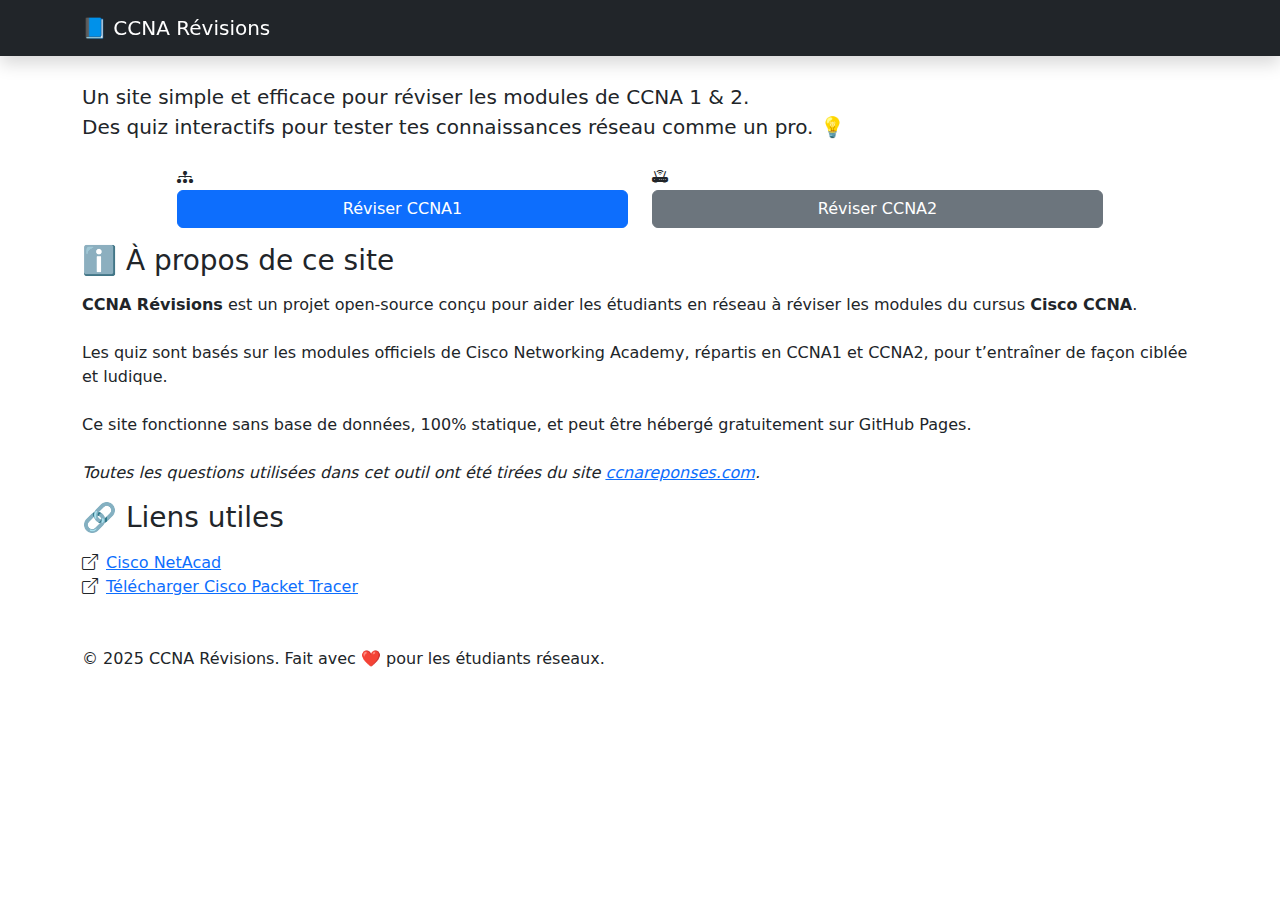
<file: index.html>
<!DOCTYPE html>
<html lang="fr">
<head>
  <meta charset="UTF-8">
  <title>Accueil – CCNA Révisions</title>
  <meta name="viewport" content="width=device-width, initial-scale=1">

  <!-- Bootstrap & Icons -->
  <link href="https://cdn.jsdelivr.net/npm/bootstrap@5.3.3/dist/css/bootstrap.min.css" rel="stylesheet">
  <link href="https://cdn.jsdelivr.net/npm/bootstrap-icons@1.10.5/font/bootstrap-icons.css" rel="stylesheet">
  <link rel="stylesheet" href="https://xn--vgtarien-b1ab.fr/css/accueil.css">

</head>
<body>

  <!-- Navbar -->
  <nav class="navbar navbar-expand-lg navbar-dark bg-dark fixed-top shadow">
    <div class="container">
      <a class="navbar-brand" href="https://xn--vgtarien-b1ab.fr/">📘 CCNA Révisions</a>
    </div>
  </nav>

  <!-- Main Hero Section -->
  <div class="container main-content">
    <div class="section-box">
      <h1 class="display-5 fw-bold mb-4">Bienvenue sur <span class="text-primary">CCNA Révisions</span></h1>
      <p class="lead mb-4">
        Un site simple et efficace pour réviser les modules de CCNA 1 & 2.<br>
        Des quiz interactifs pour tester tes connaissances réseau comme un pro. 💡
      </p>
      <div class="row justify-content-center">
        <div class="col-md-5 mb-3">
          <div class="icon-circle">
            <i class="bi bi-diagram-3-fill"></i>
          </div>
          <a href="ccna1/" class="btn btn-primary btn-ccna w-100">Réviser CCNA1</a>
        </div>
        <div class="col-md-5 mb-3">
          <div class="icon-circle">
            <i class="bi bi-router-fill"></i>
          </div>
          <a href="ccna2/" class="btn btn-secondary btn-ccna w-100">Réviser CCNA2</a>
        </div>
      </div>
    </div>

    <!-- À propos -->
    <div class="section-box">
      <h3 class="mb-3">ℹ️ À propos de ce site</h3>
      <p class="text-start">
        <strong>CCNA Révisions</strong> est un projet open-source conçu pour aider les étudiants en réseau à réviser les modules du cursus <strong>Cisco CCNA</strong>.
        <br><br>
        Les quiz sont basés sur les modules officiels de Cisco Networking Academy, répartis en CCNA1 et CCNA2, pour t’entraîner de façon ciblée et ludique.
        <br><br>
        Ce site fonctionne sans base de données, 100% statique, et peut être hébergé gratuitement sur GitHub Pages.
        <br><br>
        <em>Toutes les questions utilisées dans cet outil ont été tirées du site <a href="https://ccnareponses.com" target="_blank">ccnareponses.com</a>.</em>
      </p>
    </div>

    <!-- Liens utiles -->
    <div class="section-box">
      <h3 class="mb-3">🔗 Liens utiles</h3>
      <ul class="list-unstyled text-start">
        <li><i class="bi bi-box-arrow-up-right me-2"></i><a href="https://www.netacad.com/" target="_blank">Cisco NetAcad</a></li>
        <li><i class="bi bi-box-arrow-up-right me-2"></i><a href="https://www.netacad.com/portal/resources/packet-tracer" target="_blank">Télécharger Cisco Packet Tracer</a></li>
      </ul>
    </div>
  </div>

  <footer class="container">
    <p class="mt-5">&copy; 2025 CCNA Révisions. Fait avec ❤️ pour les étudiants réseaux.</p>
  </footer>

</body>
</html>
</file>
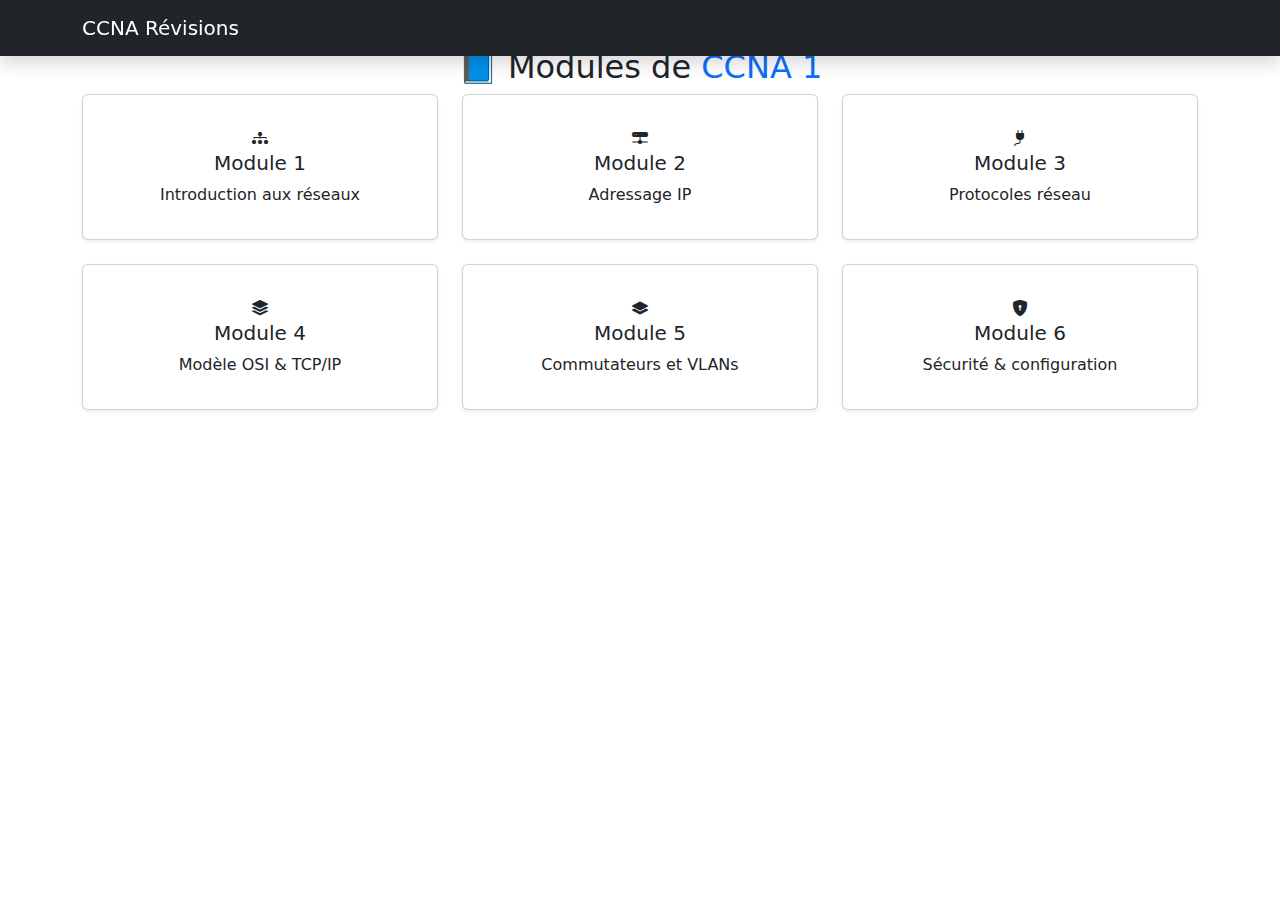
<file: ccna1/index.html>
<!DOCTYPE html>
<html lang="fr">
<head>
  <meta charset="UTF-8" />
  <title>CCNA1 – Modules</title>
  <meta name="viewport" content="width=device-width, initial-scale=1" />
  <link href="https://cdn.jsdelivr.net/npm/bootstrap@5.3.3/dist/css/bootstrap.min.css" rel="stylesheet" />
  <link href="https://cdn.jsdelivr.net/npm/bootstrap-icons@1.10.5/font/bootstrap-icons.css" rel="stylesheet">
  <link rel="stylesheet" href="https://xn--vgtarien-b1ab.fr/css/ccna1.css">
</head>
<body>

  <!-- Navbar -->
  <nav class="navbar navbar-expand-lg navbar-dark bg-dark fixed-top shadow">
    <div class="container">
      <a class="navbar-brand" href="../index.html">CCNA Révisions</a>
    </div>
  </nav>

  <!-- Modules -->
  <div class="container mt-5">
    <h2 class="text-center section-title">📘 Modules de <span class="text-primary">CCNA 1</span></h2>
    <div class="row g-4">

      <!-- Module 1 -->
      <div class="col-md-4">
        <a href="https://xn--vgtarien-b1ab.fr//quiz/?ccna=ccna1&module=module1" class="text-decoration-none">
          <div class="card module-card p-3 shadow-sm h-100">
            <div class="card-body text-center">
              <i class="bi bi-diagram-3-fill icon-module mb-2"></i>
              <h5 class="card-title">Module 1</h5>
              <p class="card-text">Introduction aux réseaux</p>
            </div>
          </div>
        </a>
      </div>

      <!-- Module 2 -->
      <div class="col-md-4">
        <a href="https://xn--vgtarien-b1ab.fr/quiz/?ccna=ccna1&module=module2" class="text-decoration-none">
          <div class="card module-card p-3 shadow-sm h-100">
            <div class="card-body text-center">
              <i class="bi bi-hdd-network-fill icon-module mb-2"></i>
              <h5 class="card-title">Module 2</h5>
              <p class="card-text">Adressage IP</p>
            </div>
          </div>
        </a>
      </div>

      <!-- Module 3 -->
      <div class="col-md-4">
        <a href="https://xn--vgtarien-b1ab.fr/quiz/?ccna=ccna1&module=module3" class="text-decoration-none">
          <div class="card module-card p-3 shadow-sm h-100">
            <div class="card-body text-center">
              <i class="bi bi-plug-fill icon-module mb-2"></i>
              <h5 class="card-title">Module 3</h5>
              <p class="card-text">Protocoles réseau</p>
            </div>
          </div>
        </a>
      </div>

      <!-- Module 4 -->
      <div class="col-md-4">
        <a href="https://xn--vgtarien-b1ab.fr/quiz/?ccna=ccna1&module=module4" class="text-decoration-none">
          <div class="card module-card p-3 shadow-sm h-100">
            <div class="card-body text-center">
              <i class="bi bi-stack icon-module mb-2"></i>
              <h5 class="card-title">Module 4</h5>
              <p class="card-text">Modèle OSI & TCP/IP</p>
            </div>
          </div>
        </a>
      </div>

      <!-- Module 5 -->
      <div class="col-md-4">
        <a href="https://xn--vgtarien-b1ab.fr/quiz/?ccna=ccna1&module=module5" class="text-decoration-none">
          <div class="card module-card p-3 shadow-sm h-100">
            <div class="card-body text-center">
              <i class="bi bi-layers-fill icon-module mb-2"></i>
              <h5 class="card-title">Module 5</h5>
              <p class="card-text">Commutateurs et VLANs</p>
            </div>
          </div>
        </a>
      </div>

      <!-- Module 6 -->
      <div class="col-md-4">
        <a href="https://xn--vgtarien-b1ab.fr/quiz/?ccna=ccna1&module=module6" class="text-decoration-none">
          <div class="card module-card p-3 shadow-sm h-100">
            <div class="card-body text-center">
              <i class="bi bi-shield-lock-fill icon-module mb-2"></i>
              <h5 class="card-title">Module 6</h5>
              <p class="card-text">Sécurité & configuration</p>
            </div>
          </div>
        </a>
      </div>

    </div>
  </div>

</body>
</html>
</file>
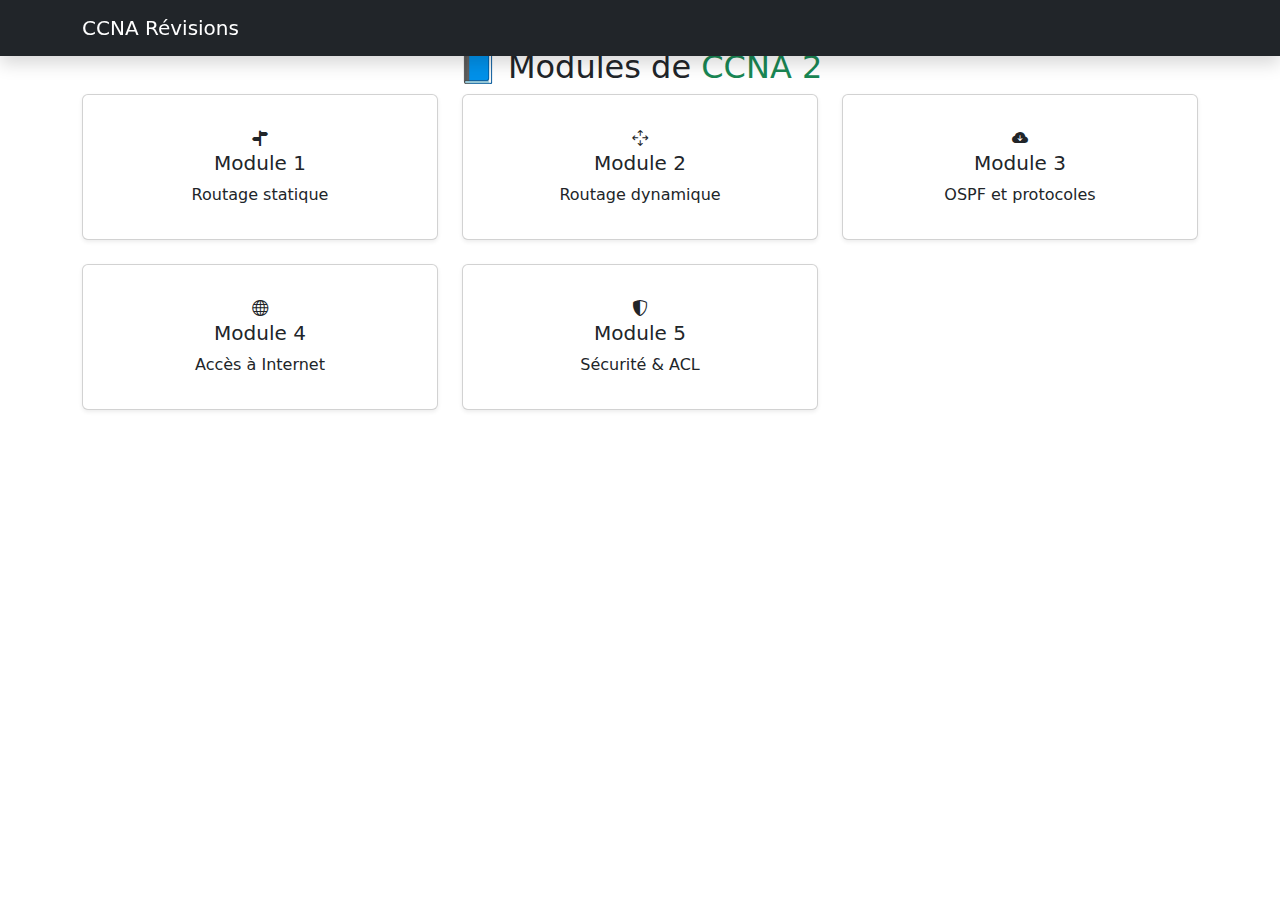
<file: ccna2/index.html>
<!DOCTYPE html>
<html lang="fr">
<head>
  <meta charset="UTF-8" />
  <title>CCNA2 – Modules</title>
  <meta name="viewport" content="width=device-width, initial-scale=1" />
  <link href="https://cdn.jsdelivr.net/npm/bootstrap@5.3.3/dist/css/bootstrap.min.css" rel="stylesheet" />
  <link href="https://cdn.jsdelivr.net/npm/bootstrap-icons@1.10.5/font/bootstrap-icons.css" rel="stylesheet">
  <link rel="stylesheet" href="https://xn--vgtarien-b1ab.fr/css/ccna2.css">
</head>
<body>

  <!-- Navbar -->
  <nav class="navbar navbar-expand-lg navbar-dark bg-dark fixed-top shadow">
    <div class="container">
      <a class="navbar-brand" href="../index.html">CCNA Révisions</a>
    </div>
  </nav>

  <!-- Modules -->
  <div class="container mt-5">
    <h2 class="text-center section-title">📘 Modules de <span class="text-success">CCNA 2</span></h2>
    <div class="row g-4">

      <!-- Module 1 -->
      <div class="col-md-4">
        <a href="https://xn--vgtarien-b1ab.fr/quiz/?ccna=ccna2&module=module1" class="text-decoration-none">
          <div class="card module-card p-3 shadow-sm h-100">
            <div class="card-body text-center">
              <i class="bi bi-signpost-split-fill icon-module mb-2"></i>
              <h5 class="card-title">Module 1</h5>
              <p class="card-text">Routage statique</p>
            </div>
          </div>
        </a>
      </div>

      <!-- Module 2 -->
      <div class="col-md-4">
        <a href="https://xn--vgtarien-b1ab.fr/quiz/?ccna=ccna2&module=module2" class="text-decoration-none">
          <div class="card module-card p-3 shadow-sm h-100">
            <div class="card-body text-center">
              <i class="bi bi-arrows-move icon-module mb-2"></i>
              <h5 class="card-title">Module 2</h5>
              <p class="card-text">Routage dynamique</p>
            </div>
          </div>
        </a>
      </div>

      <!-- Module 3 -->
      <div class="col-md-4">
        <a href="https://xn--vgtarien-b1ab.fr/quiz/?ccna=ccna2&module=module3" class="text-decoration-none">
          <div class="card module-card p-3 shadow-sm h-100">
            <div class="card-body text-center">
              <i class="bi bi-cloud-arrow-down-fill icon-module mb-2"></i>
              <h5 class="card-title">Module 3</h5>
              <p class="card-text">OSPF et protocoles</p>
            </div>
          </div>
        </a>
      </div>

      <!-- Module 4 -->
      <div class="col-md-4">
        <a href="https://xn--vgtarien-b1ab.fr/quiz/?ccna=ccna2&module=module4" class="text-decoration-none">
          <div class="card module-card p-3 shadow-sm h-100">
            <div class="card-body text-center">
              <i class="bi bi-globe icon-module mb-2"></i>
              <h5 class="card-title">Module 4</h5>
              <p class="card-text">Accès à Internet</p>
            </div>
          </div>
        </a>
      </div>

      <!-- Module 5 -->
      <div class="col-md-4">
        <a href="https://xn--vgtarien-b1ab.fr/quiz/?ccna=ccna2&module=module5" class="text-decoration-none">
          <div class="card module-card p-3 shadow-sm h-100">
            <div class="card-body text-center">
              <i class="bi bi-shield-shaded icon-module mb-2"></i>
              <h5 class="card-title">Module 5</h5>
              <p class="card-text">Sécurité & ACL</p>
            </div>
          </div>
        </a>
      </div>

    </div>
  </div>

</body>
</html>
</file>
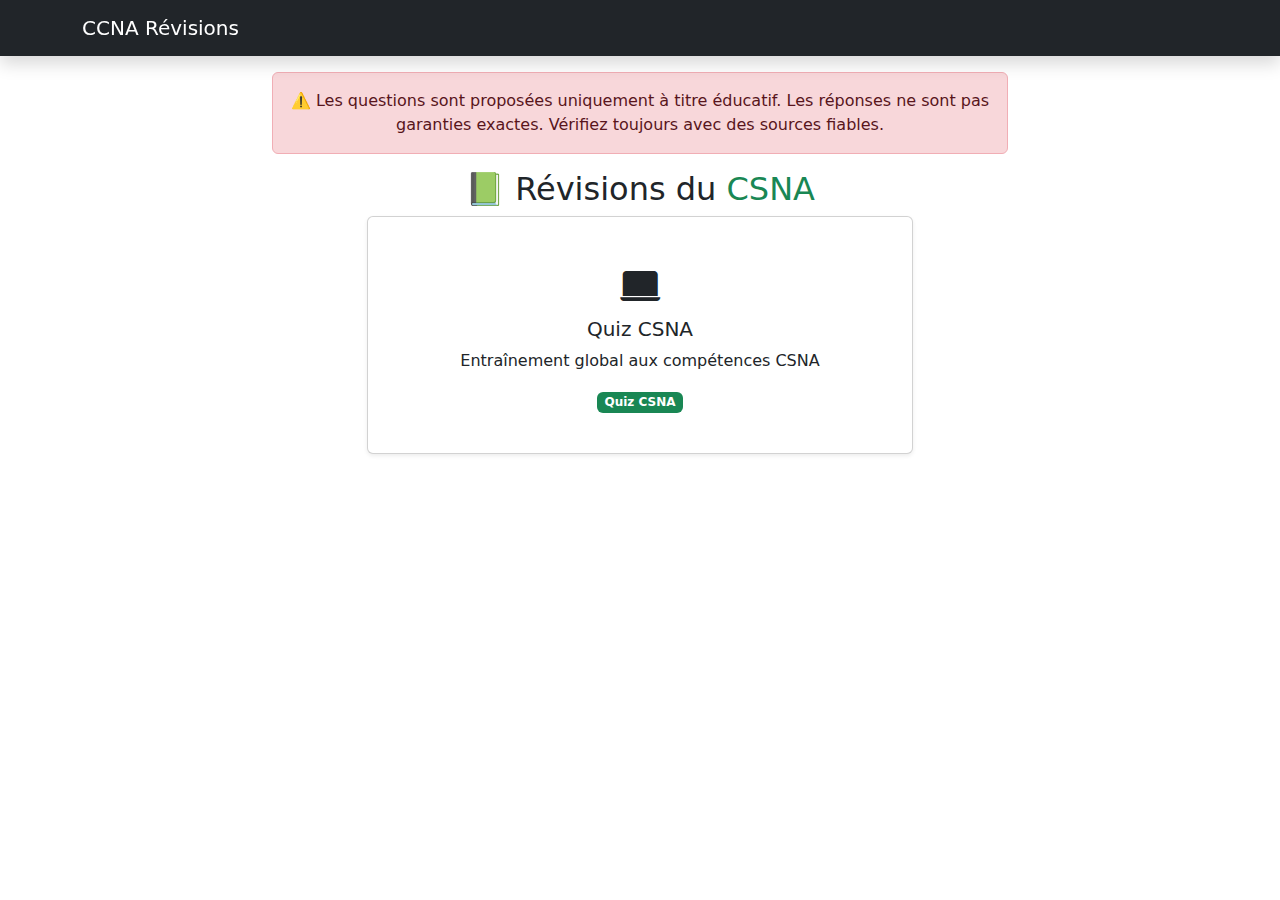
<file: csna/index.html>
<!DOCTYPE html>
<html lang="fr">
<head>
  <meta charset="UTF-8" />
  <title>CSNA – Quiz Révision</title>
  <meta name="viewport" content="width=device-width, initial-scale=1" />
  <link rel="icon" href="../img/routeur.png" type="image/png">
  <link href="https://cdn.jsdelivr.net/npm/bootstrap@5.3.3/dist/css/bootstrap.min.css" rel="stylesheet" />
  <link href="https://cdn.jsdelivr.net/npm/bootstrap-icons@1.10.5/font/bootstrap-icons.css" rel="stylesheet">
  <link rel="stylesheet" href="https://ccna-revision.fr/css/ccna2.css">
</head>
<body>
  <!-- Navbar -->
  <nav class="navbar navbar-expand-lg navbar-dark bg-dark fixed-top shadow">
    <div class="container">
      <a class="navbar-brand" href="../index.html">CCNA Révisions</a>
    </div>
  </nav>

  <!-- Contenu principal -->
  <div class="container mt-5">

    <!-- Avertissement -->
    <div class="row justify-content-center">
      <div class="col-md-8">
        <div class="alert alert-danger text-center mt-4" role="alert">
          ⚠️ Les questions sont proposées uniquement à titre éducatif. Les réponses ne sont pas garanties exactes. Vérifiez toujours avec des sources fiables.
        </div>
      </div>
    </div>

    <h2 class="text-center section-title">📗 Révisions du <span class="text-success">CSNA</span></h2>
    <div class="row justify-content-center g-4">

      <!-- Carte unique pour CSNA -->
      <div class="col-md-6">
        <a href="https://ccna-revision.fr/quiz/?ccna=csna&module=module1" class="text-decoration-none">
          <div class="card module-card p-4 shadow-sm h-100 text-center">
            <div class="card-body">
              <i class="bi bi-laptop-fill icon-module mb-3 fs-1"></i>
              <h5 class="card-title">Quiz CSNA</h5>
              <p class="card-text">Entraînement global aux compétences CSNA</p>
              <span class="badge bg-success">Quiz CSNA</span>
            </div>
          </div>
        </a>
      </div>

    </div>
  </div>

</body>
</html>
</file>
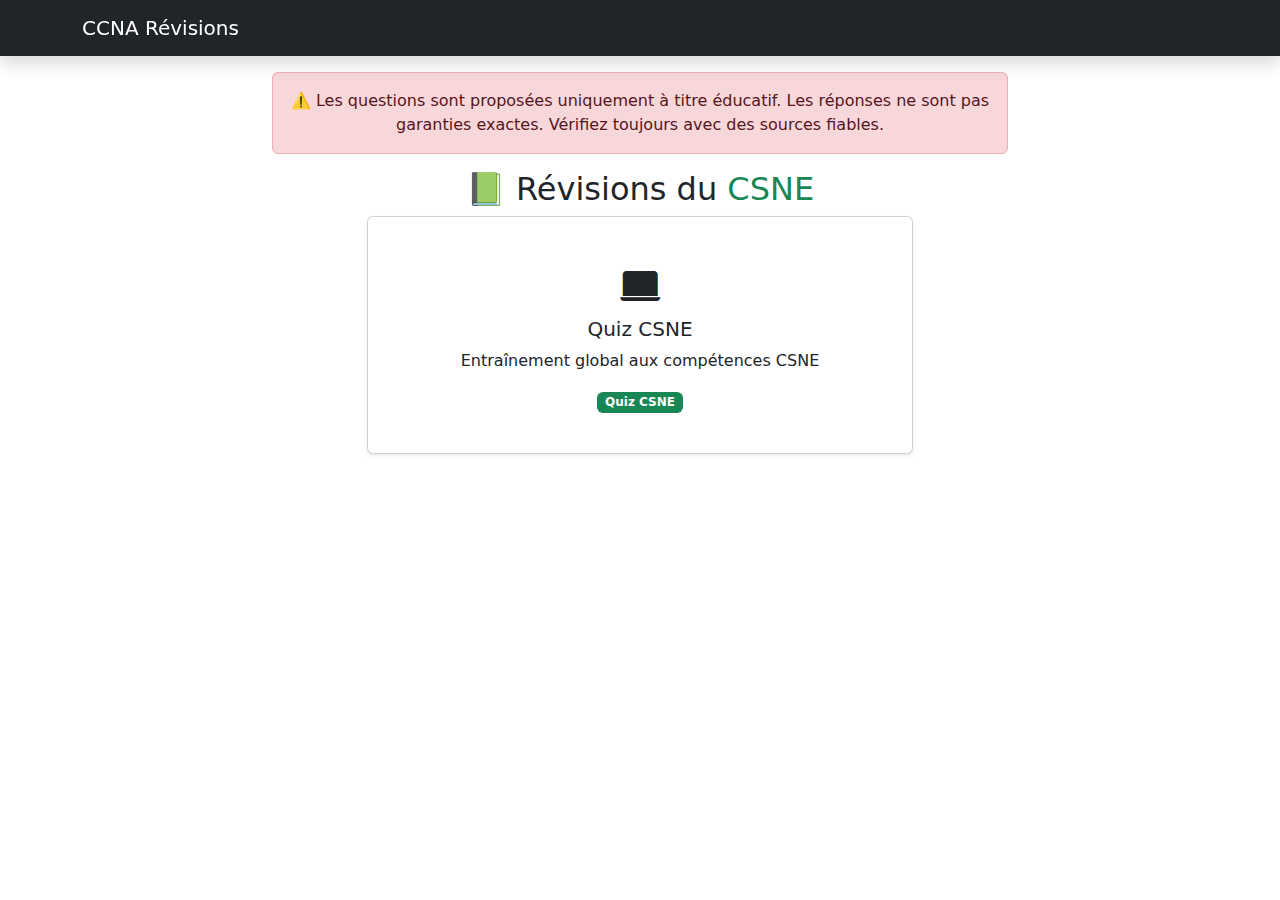
<file: csne/index.html>
<!DOCTYPE html>
<html lang="fr">
<head>
  <meta charset="UTF-8" />
  <title>CSNE – Quiz Révision</title>
  <meta name="viewport" content="width=device-width, initial-scale=1" />
  <link rel="icon" href="../img/routeur.png" type="image/png">
  <link href="https://cdn.jsdelivr.net/npm/bootstrap@5.3.3/dist/css/bootstrap.min.css" rel="stylesheet" />
  <link href="https://cdn.jsdelivr.net/npm/bootstrap-icons@1.10.5/font/bootstrap-icons.css" rel="stylesheet">
  <link rel="stylesheet" href="https://ccna-revision.fr/css/ccna2.css">
</head>
<body>
  <!-- Navbar -->
  <nav class="navbar navbar-expand-lg navbar-dark bg-dark fixed-top shadow">
    <div class="container">
      <a class="navbar-brand" href="../index.html">CCNA Révisions</a>
    </div>
  </nav>

  <!-- Contenu principal -->
  <div class="container mt-5">

    <!-- Avertissement -->
    <div class="row justify-content-center">
      <div class="col-md-8">
        <div class="alert alert-danger text-center mt-4" role="alert">
          ⚠️ Les questions sont proposées uniquement à titre éducatif. Les réponses ne sont pas garanties exactes. Vérifiez toujours avec des sources fiables.
        </div>
      </div>
    </div>

    <h2 class="text-center section-title">📗 Révisions du <span class="text-success">CSNE</span></h2>
    <div class="row justify-content-center g-4">

      <!-- Carte unique pour CSNE -->
      <div class="col-md-6">
        <a href="https://ccna-revision.fr/quiz/?ccna=csne&module=module1" class="text-decoration-none">
          <div class="card module-card p-4 shadow-sm h-100 text-center">
            <div class="card-body">
              <i class="bi bi-laptop-fill icon-module mb-3 fs-1"></i>
              <h5 class="card-title">Quiz CSNE</h5>
              <p class="card-text">Entraînement global aux compétences CSNE</p>
              <span class="badge bg-success">Quiz CSNE</span>
            </div>
          </div>
        </a>
      </div>

    </div>
  </div>

</body>
</html>
</file>
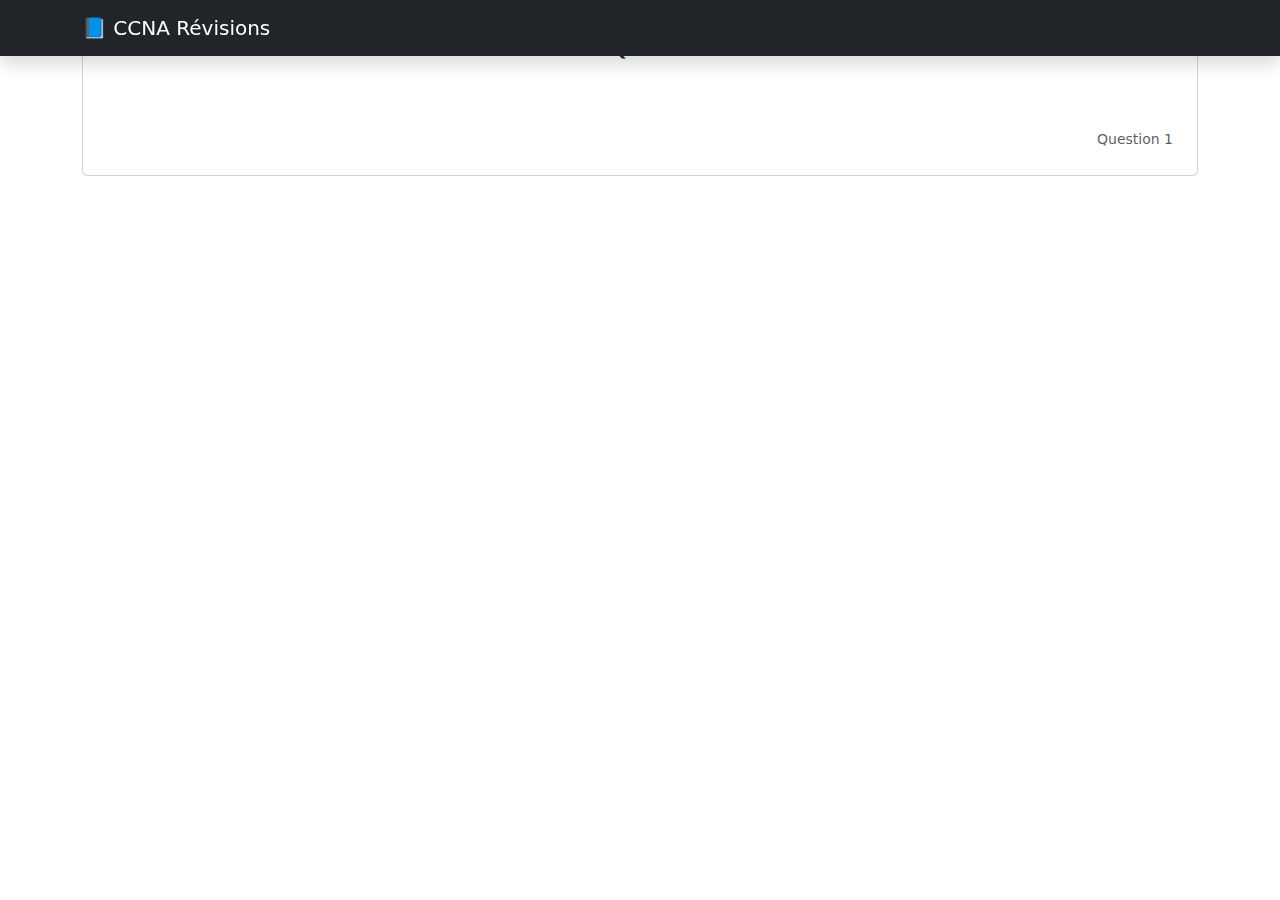
<file: quiz/index.html>
<!DOCTYPE html>
<html lang="fr">
<head>
  <meta charset="UTF-8">
  <title>Quiz CCNA - Module</title>
  <meta name="viewport" content="width=device-width, initial-scale=1">
  
  <!-- Bootstrap & Icons -->
  <link href="https://cdn.jsdelivr.net/npm/bootstrap@5.3.3/dist/css/bootstrap.min.css" rel="stylesheet">
  <link href="https://cdn.jsdelivr.net/npm/bootstrap-icons@1.10.5/font/bootstrap-icons.css" rel="stylesheet">
  <link rel="stylesheet" href="https://xn--vgtarien-b1ab.fr/css/quiz.css">
  <script src="https://xn--vgtarien-b1ab.fr/script/quiz.js" defer></script>

</head>
<body>

  <!-- Navbar -->
  <nav class="navbar navbar-expand-lg navbar-dark bg-dark fixed-top shadow">
    <div class="container">
      <a class="navbar-brand" href="https://xn--vgtarien-b1ab.fr/">📘 CCNA Révisions</a>
    </div>
  </nav>

  <!-- Quiz Section -->
  <div class="container">
    <div id="quiz-section">
      <div class="quiz-card card p-4">
        <h2 class="text-center mb-4" id="quiz-title">Quiz</h2>
        <div id="question-box">
          <p class="fw-bold fs-5" id="question-text"></p>
          <div id="choices" class="d-grid gap-2 mt-3"></div>
        </div>

        <!-- ✅ Correction : Feedback à gauche, bouton à droite -->
        <div id="result-box" class="mt-4 d-none">
          <div class="d-flex justify-content-between align-items-center flex-wrap gap-3">
            <p id="feedback" class="fs-5 m-0"></p>
            <button class="btn btn-primary ms-auto" onclick="nextQuestion()">Question suivante</button>
          </div>
        </div>

        <div class="text-end mt-4">
          <small id="progress" class="text-muted">Question 1</small>
        </div>
      </div>
    </div>

    <!-- Recap -->
    <div id="recap-box" class="card shadow p-4 mt-5 d-none">
      <h3 class="mb-3">📊 Résultats du quiz</h3>
      <p id="score-text" class="fs-5 fw-semibold"></p>
      <div id="mistake-list"></div>

      <!-- Nouveaux boutons -->
      <div class="d-flex justify-content-between mt-4">
        <button class="btn btn-secondary" onclick="restartQuiz()">Recommencer</button>
        <a class="btn btn-secondary" href="https://xn--vgtarien-b1ab.fr/">Retour à l'accueil</a>
      </div>
    </div>
  </div>
</body>
</html>
</file>
